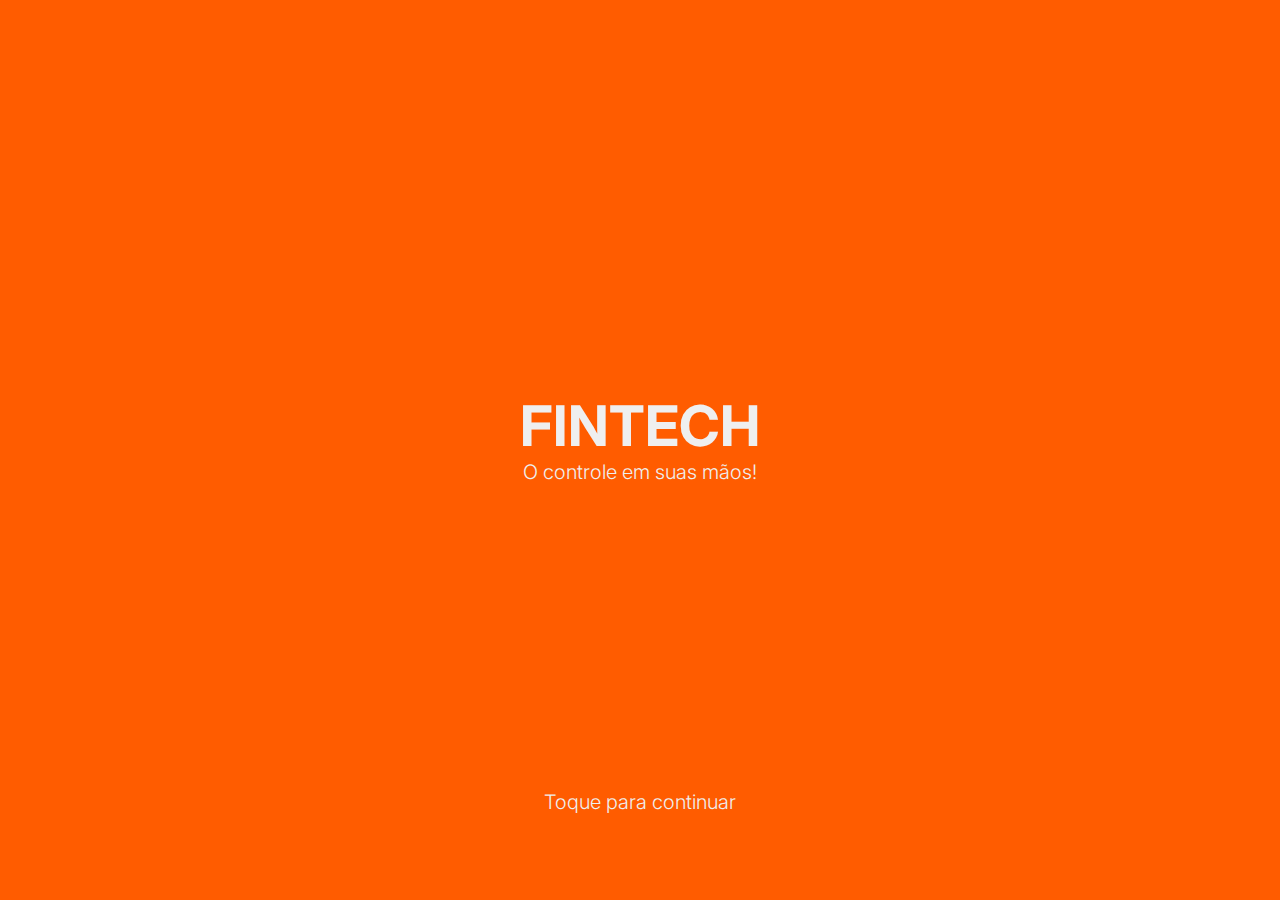
<file: index.html>
<!DOCTYPE html>
<html lang="pt-br">
<head>
    <meta charset="UTF-8">
    <meta name="viewport" content="width=device-width, initial-scale=1.0">
    <link rel="stylesheet" href="./ASSETS/CSS/style.css">
    <link rel="stylesheet" href="./ASSETS/CSS/apresentacao.css">
    <title>Início</title>
</head>
<body>
    <main class="apresentacao">
        <section class="apresentacao__conteudo">
            <h1>FINTECH</h1>
            <P class="apresentacao_slogan">O controle em suas mãos!</P>
        </section>
        <p class="apresentacao__chamada">Toque para continuar</p>
        <p class="apresentacao__chamada-desktop">Click para continuar</p>
    </main>
</body>
</html>
</file>
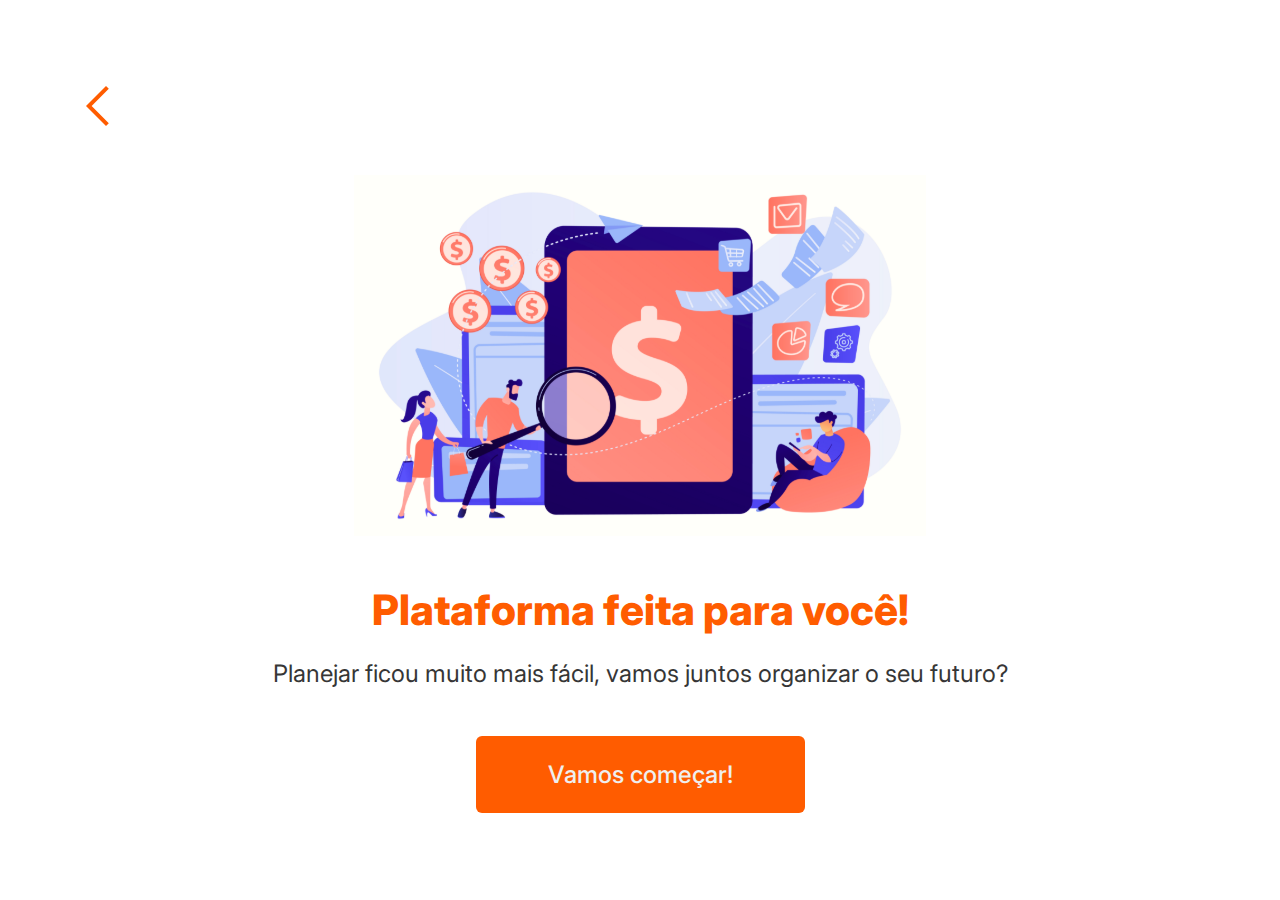
<file: informacoes.html>
<!DOCTYPE html>
<html lang="pt-br">
<head>
    <meta charset="UTF-8">
    <meta name="viewport" content="width=device-width, initial-scale=1.0">
    <title>Infotmações</title>
    <link rel="stylesheet" href="./ASSETS/CSS/style.css">
    <link rel="stylesheet" href="./ASSETS/CSS/informacoes.css">
</head>
<body>
    <header>
        <a href="./index.html"><img src="./ASSETS/IMG/left_arrow.svg" alt="link para retornar a página anterior."></a>
    </header>

    <main class="conteudo">
        <img src="./ASSETS/IMG/ilustracao.svg" alt="Ilustração sobre sistemas financeiros." class="conteudo__ilustracao">
        <div class="conteudo__principal">
            <h1 class="conteudo__principal__titulo">Plataforma feita para você!</h1>
            <p class="conteudo__principal__paragrafo">Planejar ficou muito mais fácil, vamos juntos organizar o seu futuro?</p>
            <a href="#" class="conteudo__link__desktop">Vamos começar!</a>
        </div>
        <a href="#" class="conteudo__link">Vamos começar!</a>
    </main>
</body>
</html>
</file>
<file: ASSETS/CSS/style.css>
@import url('https://fonts.googleapis.com/css2?family=Inter:wght@200;300;400;500;600;700;800;900&display=swap');

* {
    margin: 0;
    padding: 0;
    box-sizing: border-box;
    font-family: 'Inter', sans-serif;
    text-decoration: none;
}

:root {
    --cor-primaria: #EFEFEF;
    --cor-secundaria: #000;
    --cor-terciaria: #FF5C00;
    --cor-placeholder: #888888;
    --cor-paragrafo: #363636;
}

body {
    width: 100vw;
    height: 100vh;
    padding: 48px;
}

@media screen and (min-width: 768px) {
    body {
        padding: 86px;
    }
}

@media screen and (min-width: 1444px) {
    body {
        padding: 116px;
    }
}
</file>
<file: ASSETS/CSS/apresentacao.css>
body {
    background-color: var(--cor-terciaria);
}

.apresentacao,
.apresentacao__conteudo {
    display: flex;
    flex-direction: column;
    text-align: center;
}

.apresentacao {
    width: 100%;
    height: 100%;
    justify-content: space-between;
}

.apresentacao__conteudo {
    justify-content: center;
    height: 100%;
}

h1 {
    color: var(--cor-primaria);
    font-size: 36px;
    font-weight: 700;
}

.apresentacao_slogan,
.apresentacao__chamada {
    color: var(--cor-primaria);
    font-size: 12px;
    font-weight: 300;
}

.apresentacao__chamada-desktop {
    display: none;
}

@media screen and (min-width: 768px) {
    h1 {
        font-size: 56px;
    }
    
    .apresentacao_slogan,
    .apresentacao__chamada {
        font-size: 20px;
    }
}

@media screen and (min-width: 1440px) {
    h1 {
        font-size: 72px;
    }

    .apresentacao__chamada-desktop,
    .apresentacao_slogan {
        font-size: 24px;
    }

    .apresentacao__chamada {
        display: none;
    }

    .apresentacao__chamada-desktop {
        display: block;
        color: var(--cor-primaria);
        font-weight: 300;
    }
}
</file>
<file: ASSETS/CSS/informacoes.css>
header a img {
    width: 16px;
    height: auto;
}

.conteudo {
    width: 100%;
    height: 100%;
    display: flex;
    flex-direction: column;
    gap: 32px;
    align-items: center;
    justify-content: center;
}

.conteudo__ilustracao {
    max-width: 572px;
    width: 100%;
    height: auto;
}


.conteudo__principal__titulo {
    font-size: 22px;
    font-weight: 800;
    color: var(--cor-terciaria);
    text-align: center;
    margin-bottom: 16px;
}

.conteudo__principal__paragrafo {
    font-size: 14px;
    font-weight: 400;
    color: var(--cor-paragrafo);
    text-align: center;
}


.conteudo__link {
    font-size: 14px;
    font-weight: 500;
    color: var(--cor-primaria);
    padding: 12px 24px;
    border-radius: 6px;
    background-color: var(--cor-terciaria);
}

.conteudo__link__desktop {
    display: none;
}


@media screen and (min-width: 768px) {

    header a img {
        width: 24px;
        height: auto;
    }

    .conteudo {
        gap: 48px;
    }

    .conteudo__principal__titulo {
        font-size: 42px;
        margin-bottom: 24px;
    }

    .conteudo__principal__paragrafo {
        font-size: 24px;   
    }

    .conteudo__link {
        font-size: 24px;
        padding: 24px 72px;
    }
}

@media screen and (min-width: 1440px) {

    header a img {
        width: 32px;
        height: auto;
    }

    .conteudo {
        flex-direction: row;
        gap: 16px;
    }

    .conteudo img {
        order: 2;
    }

    .conteudo__principal {
        width: 70%;
        text-align: start;
    }

    .conteudo__principal__titulo {
        font-size: 56px;
        text-align: start;
    }

    .conteudo__principal__paragrafo {
        font-size: 28px;
        margin: 42px 0 72px 0;
        text-align: start;
    }

    .conteudo__link {
        display: none;
    }

    .conteudo__ilustracao {
        max-width: 886px;
    }



    .conteudo__link__desktop {
        display: inline-block;
        font-size: 24px;
        font-weight: 500;
        color: var(--cor-primaria);
        padding: 14px 36px;
        border-radius: 6px;
        background-color: var(--cor-terciaria);
    }
}
</file>
